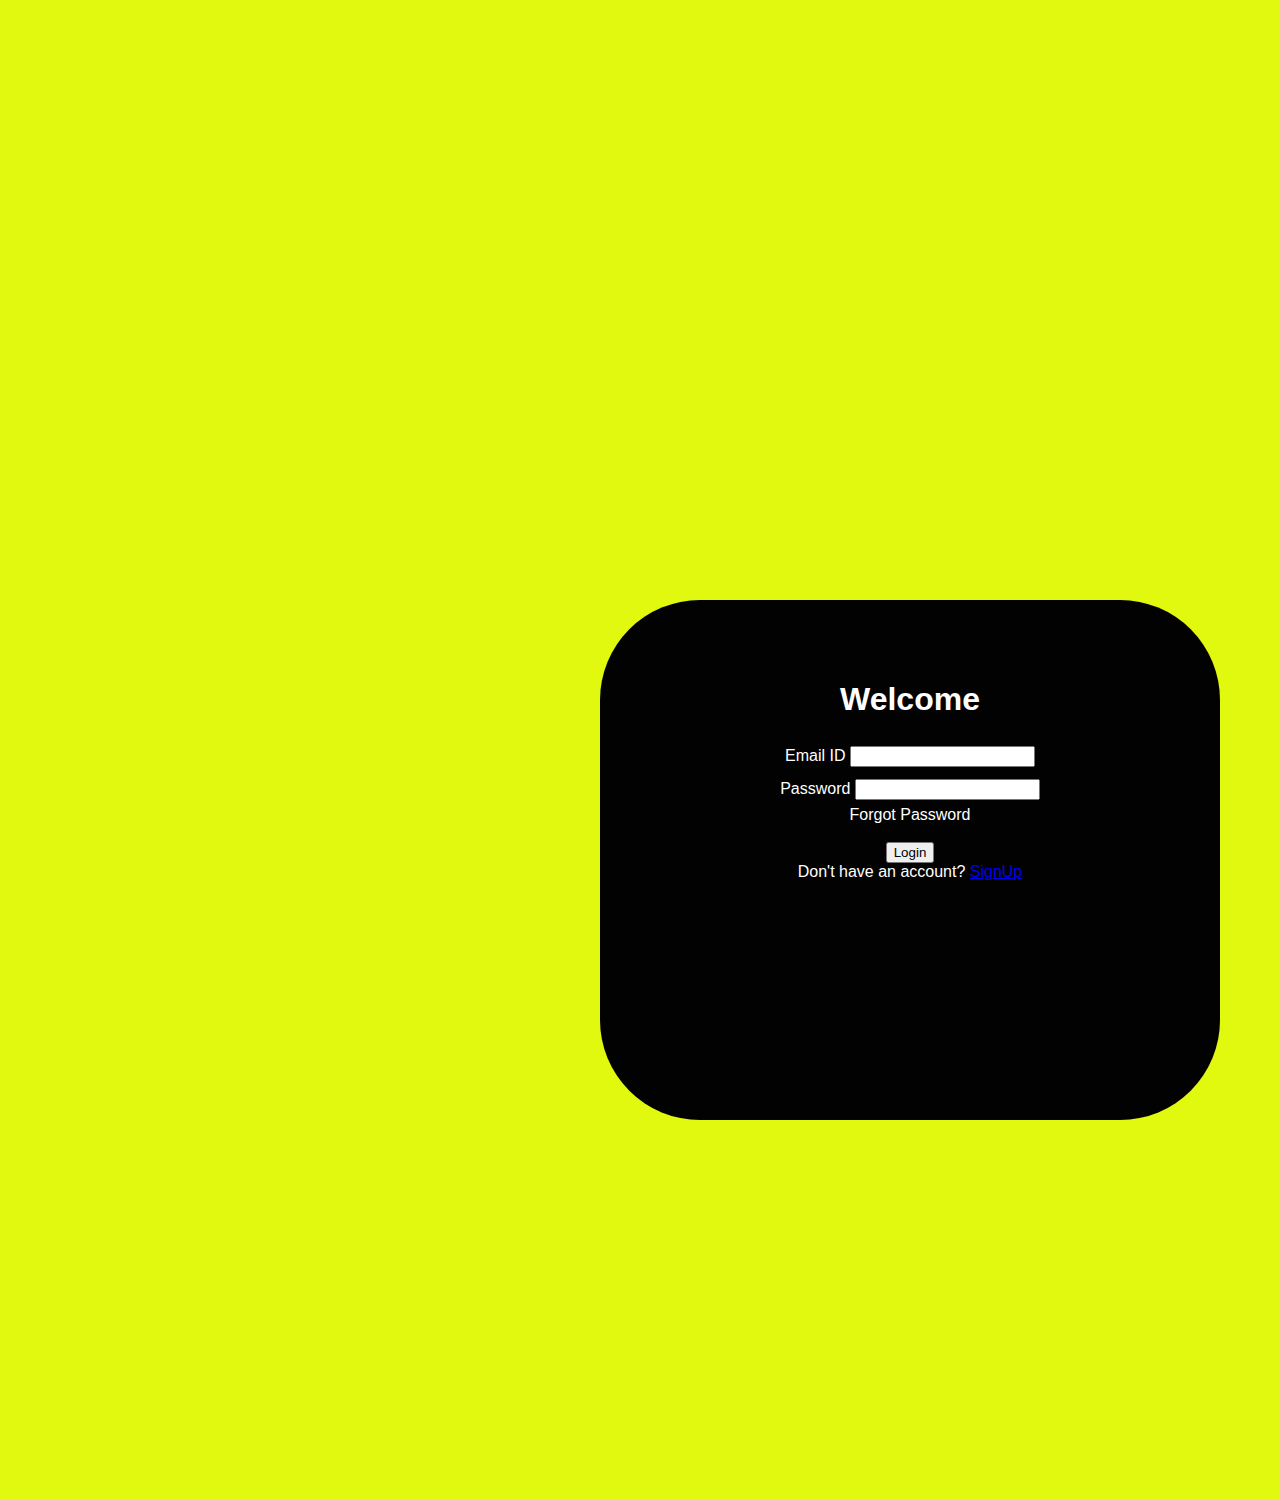
<file: movies site/login.html>
<!DOCTYPE html>
<html lang="en">
<head>
    <meta charset="UTF-8">
    <meta name="viewport" content="width=device-width, initial-scale=1.0">
    <title>Login Page</title>
    <link rel="stylesheet" href="login.css">
</head>
<body>
    <div class="center">
        <h1>Welcome</h1>
        
                <div class="con">
                <label>Email ID</label>
                <input type="text" required><br>
                </div>
                <div class="con"><label>Password </label>
                <input type="password" required><br>
                </div>

            <div class="forgot">Forgot Password</div><br>
            <input type="submit" value="Login"><br>

            <div class="users_signup">Don't have an account? <a href="#">SignUp</a></div>
        
    </div>
</body>
</html>
</file>
<file: movies site/login.css>
body {
    margin: 0;
    padding: 0;
    font-family: 'Lucida Sans', sans-serif;
    background-color: #e1f80f;
    height: 100vh;
    overflow: hidden;
}

.center {
    color: white;
    width: 500px;
    height: 400px;
    background: rgb(3, 2, 2);
    border-radius: 100px;
    text-align: center;
    padding: 60px;
    /* margin-top: 400px; */
    margin: 600px;
    
} 

/* .center, h1{
    text-align: center;
    padding: 120px;
    margin: 130px;
} */

.con{
    padding: 6px;
}
</file>
